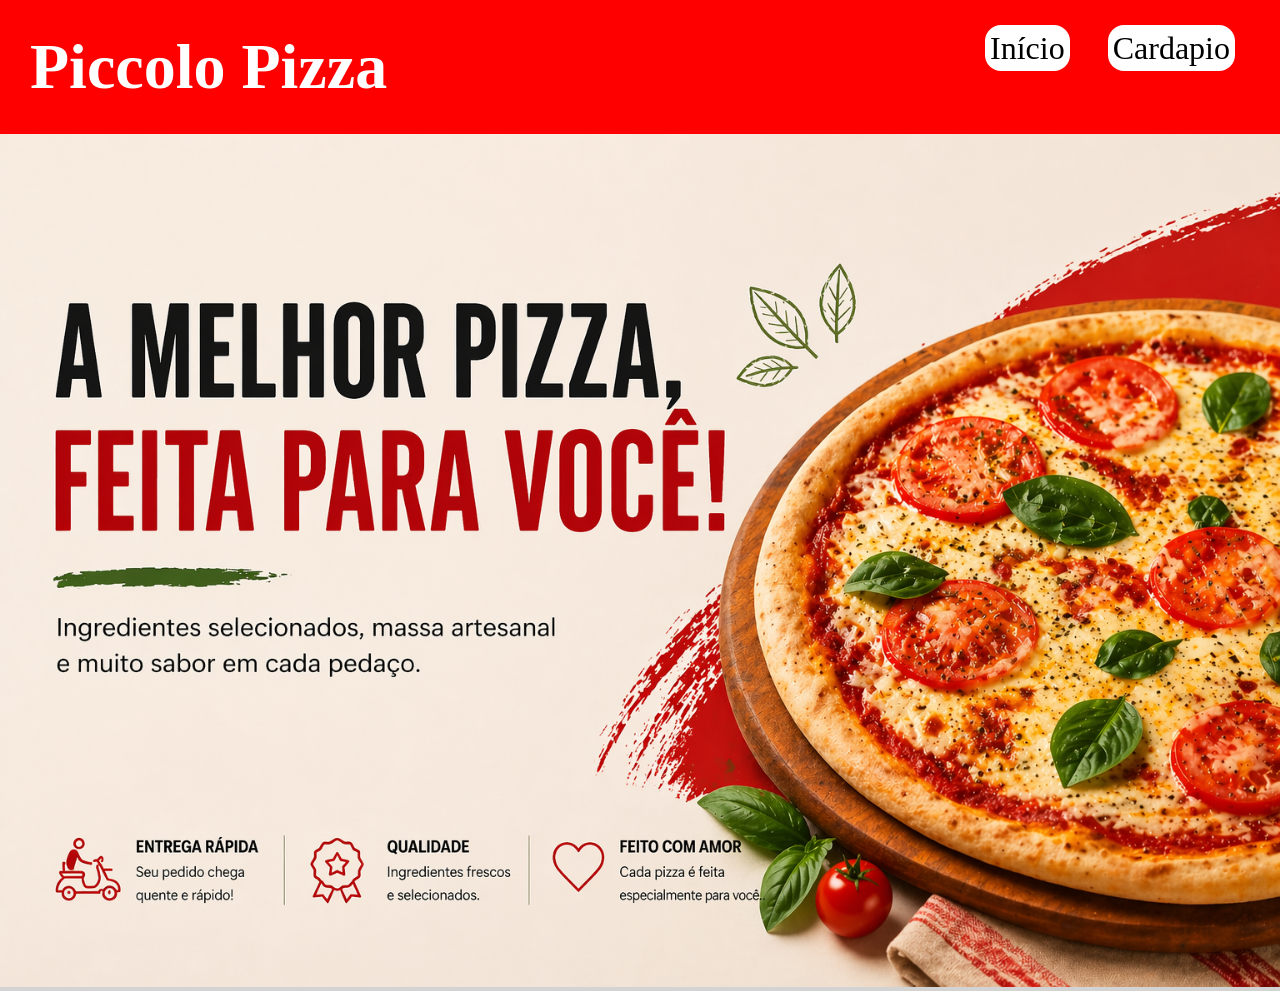
<file: Projeto/index/index.html>
<!DOCTYPE html>
<html lang="en">
<head>
    <meta charset="UTF-8">
    <meta name="viewport" content="width=device-width, initial-scale=1.0">
    <title>Site de Pizzaria</title>
    <link rel="stylesheet" href="../styles/style.css">
</head>
<body>
    <header class="conteiner">
    <h1>Piccolo Pizza</h1>
    <div class="links">
    <nav>
      <a href="../index/index.html">Início</a>
      <a href="../index/catalogo.html">Cardapio</a>
    </nav>
    </header>

    <div class="banner">

    <img src="../imgs/img1.png" alt="" width="100%" height="10%">
    
    </div>
    

</body>
</html>
</file>
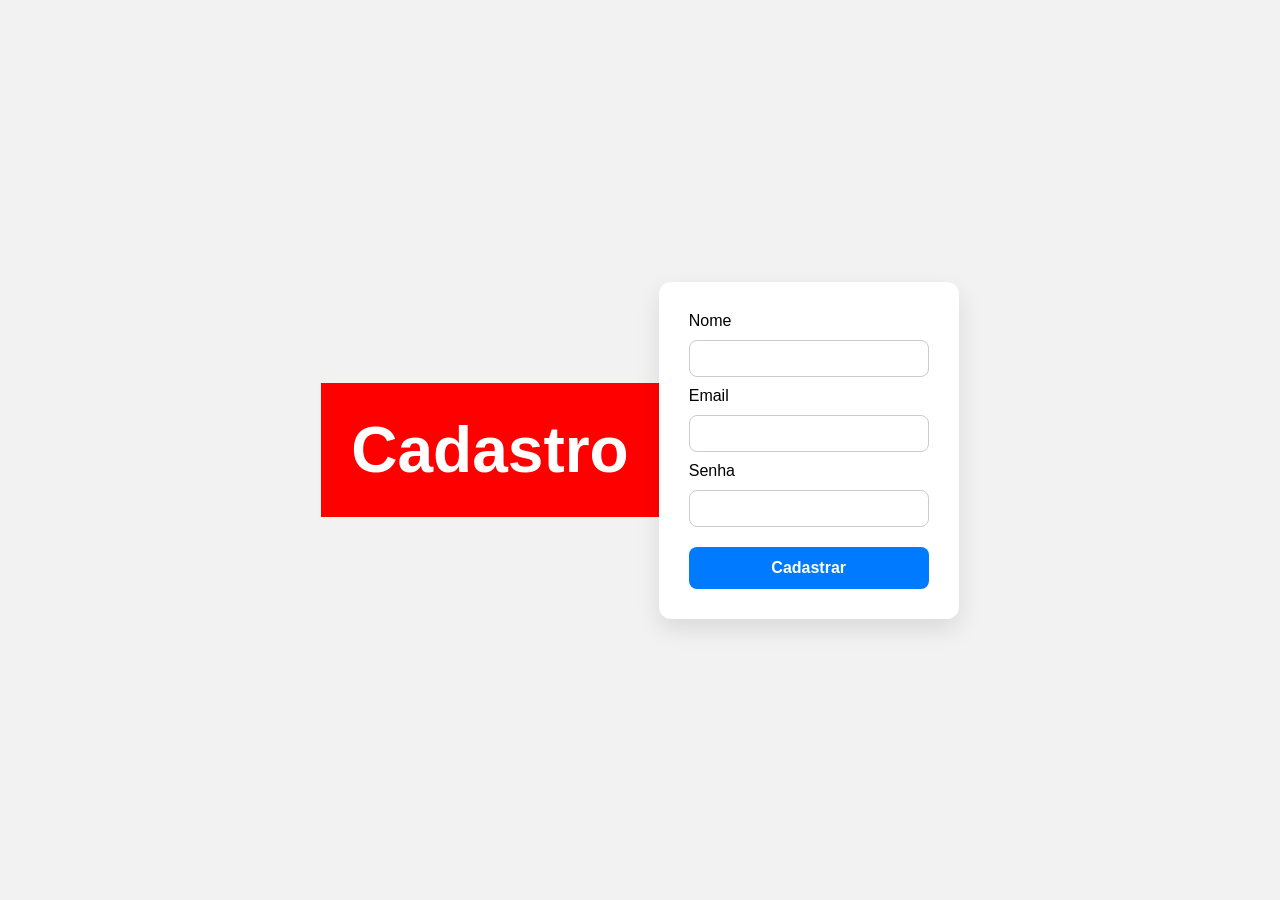
<file: Projeto/index/cadastro.html>
<!DOCTYPE html>
<html lang="pt-br">
<head>
    <meta charset="UTF-8">
    <title>Cadastro</title>
    <meta name="viewport" content="width=device-width, initial-scale=1.0">
    <title>Document</title>
    <link rel="stylesheet" href="../styles/cadastro.css">
</head>
<body>
  <header class="conteiner">
    <h1>Cadastro</h1>
  </header>

  <form class="form">
    <label>Nome</label>
    <input type="text" required>
    <label>Email</label>
    <input type="email" required>

    <label>Senha</label>
    <input type="password" required>

    <a href="../index/index.html">Cadastrar</a>
  </form>
</body>
</html>
</file>
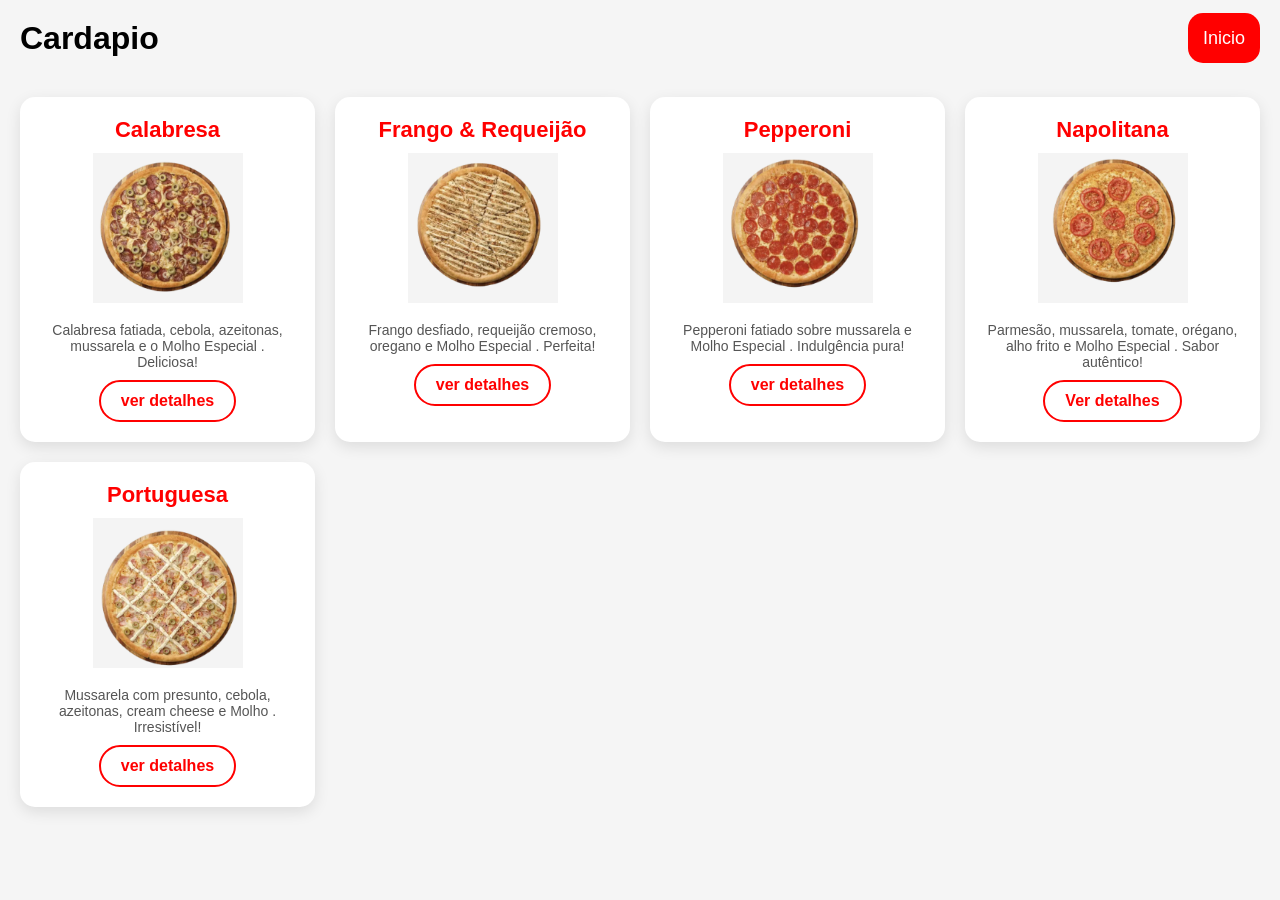
<file: Projeto/index/catalogo.html>
<!DOCTYPE html>
<html lang="en">

<head>
    <meta charset="UTF-8">
    <meta name="viewport" content="width=device-width, initial-scale=1.0">
    <title>catalogo</title>
    <link rel="stylesheet" href="../styles/catalogo.css">
</head>

<body>
    <header class="conteiner">
        <h1>Cardapio</h1>
        <nav class="links">
            <a href="index.html">Inicio</a>
        </nav>
    </header>

    <section class="cards">
        <div class="card">
            <h1>Calabresa</h1>
            <img src="../imgs/Screenshot 2026-04-21 162252.png" alt="">
            <p>Calabresa fatiada, cebola, azeitonas, mussarela e o Molho Especial . Deliciosa!</p>
            <a href="../pages/produto1.html">ver detalhes</a>
        </div>

        <div class="card">
            <h1>Frango & Requeijão</h1>
            <img src="../imgs/Screenshot 2026-04-21 162309.png" alt="">
            <p>Frango desfiado, requeijão cremoso, oregano e Molho Especial . Perfeita!</p>
            <a href="../pages/produto2.html">ver detalhes</a>
        </div>

        <div class="card">
            <h1>Pepperoni</h1>
            <img src="../imgs/Screenshot 2026-04-21 162323.png" alt="">
            <p>Pepperoni fatiado sobre mussarela e Molho Especial . Indulgência pura!</p>
            <a href="../pages/produto3.html">ver detalhes</a>
        </div>

        <div class="card">
            <h1>Napolitana</h1>
            <img src="../imgs/Screenshot 2026-04-21 162336.png" alt="">
            <p>Parmesão, mussarela, tomate, orégano, alho frito e Molho Especial . Sabor autêntico!</p>
            <a href="../pages/produto4.html">Ver detalhes</a>
        </div>

        <div class="card">
            <h1>Portuguesa</h1>
            <img src="../imgs/Screenshot 2026-04-21 162347.png" alt="">
            <p>Mussarela com presunto, cebola, azeitonas, cream cheese e Molho . Irresistível!</p>
            <a href="../pages/produto5.html">ver detalhes</a>
        </div>
    </section>

</body>

</html>
</file>
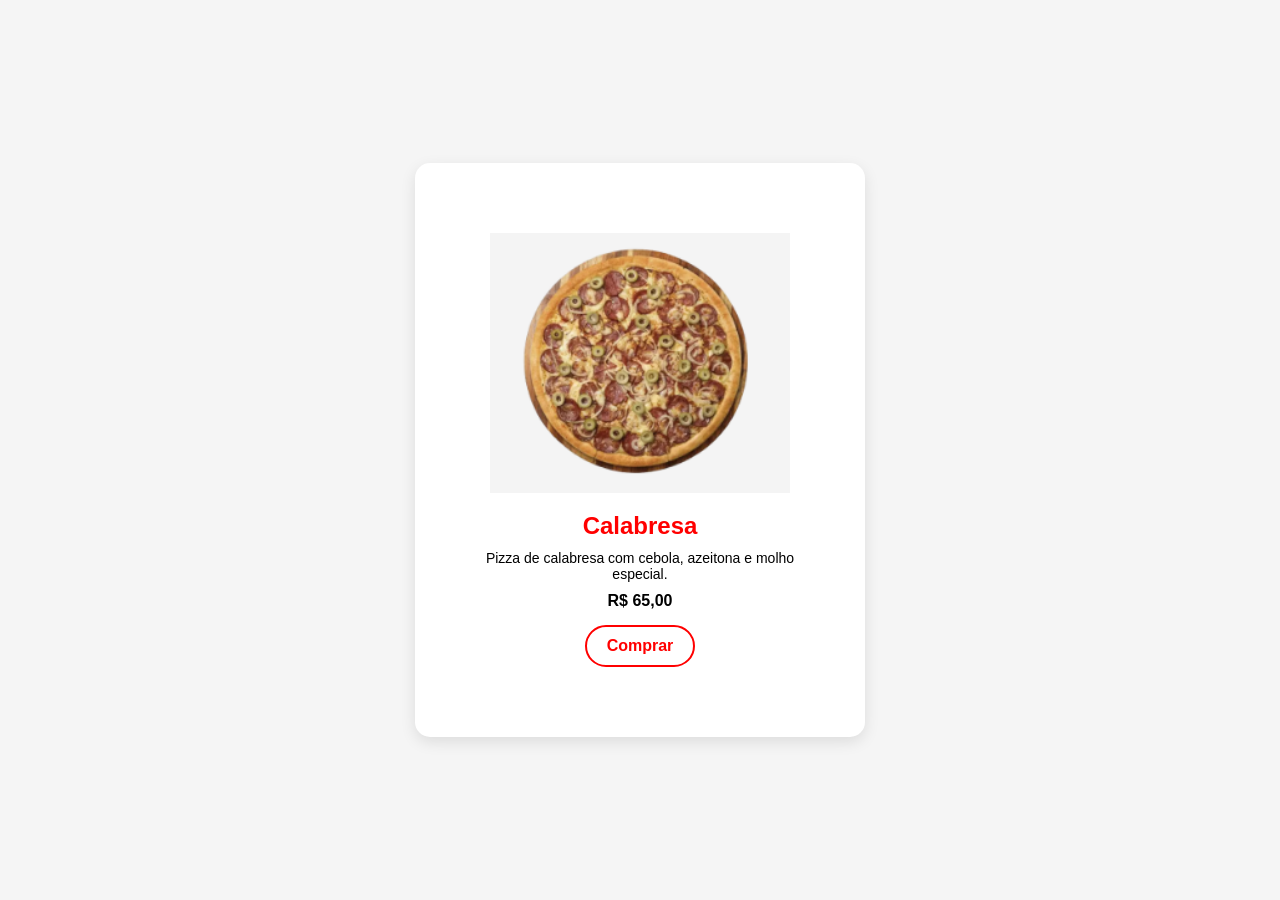
<file: Projeto/pages/produto1.html>
<!DOCTYPE html>
<html lang="pt-br">
<head>
    <meta charset="UTF-8">
    <meta name="viewport" content="width=device-width, initial-scale=1.0">
    <title>Produto</title>
    <link rel="stylesheet" href="../styles/Produtos.css">
</head>

<body>

    <div class="container">
        <div class="card">
            <img src="../imgs/Screenshot 2026-04-21 162252.png" alt="">
            <h2>Calabresa</h2>
            <p>Pizza de calabresa com cebola, azeitona e molho especial.</p>
            <span>R$ 65,00</span>
            <a href="../index/cadastro.html">Comprar</a>
        </div>
    </div>

</body>
</html>
</file>
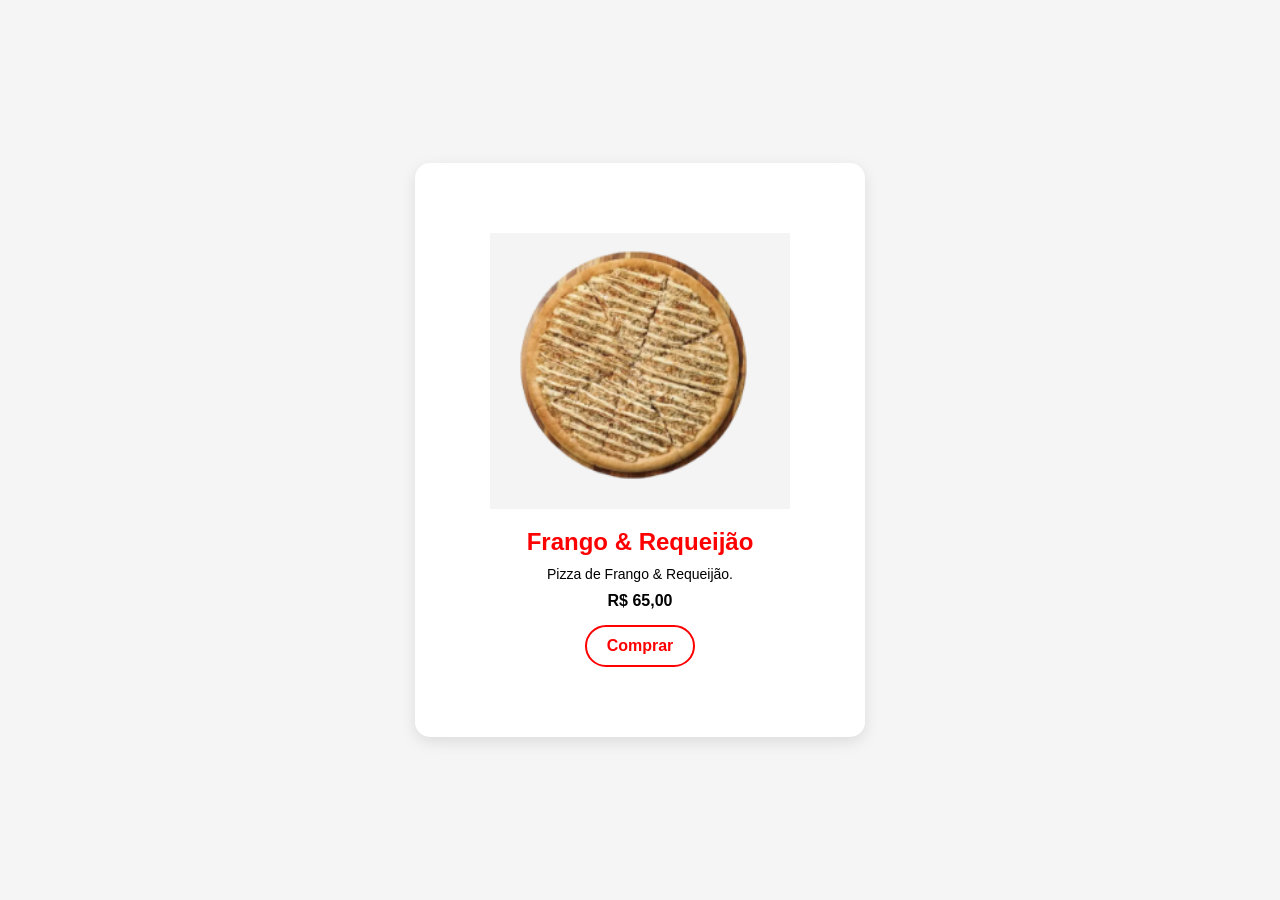
<file: Projeto/pages/produto2.html>
<!DOCTYPE html>
<html lang="pt-br">
<head>
    <meta charset="UTF-8">
    <meta name="viewport" content="width=device-width, initial-scale=1.0">
    <title>Produto</title>
    <link rel="stylesheet" href="../styles/Produtos.css">
</head>

<body>

    <div class="container">
        <div class="card">
            <img src="../imgs/Screenshot 2026-04-21 162309.png" alt="">
            <h2>Frango & Requeijão</h2>
            <p>Pizza de Frango & Requeijão.</p>
            <span>R$ 65,00</span>
            <a href="../index/cadastro.html">Comprar</a>
        </div>
    </div>

</body>
</html>
</file>
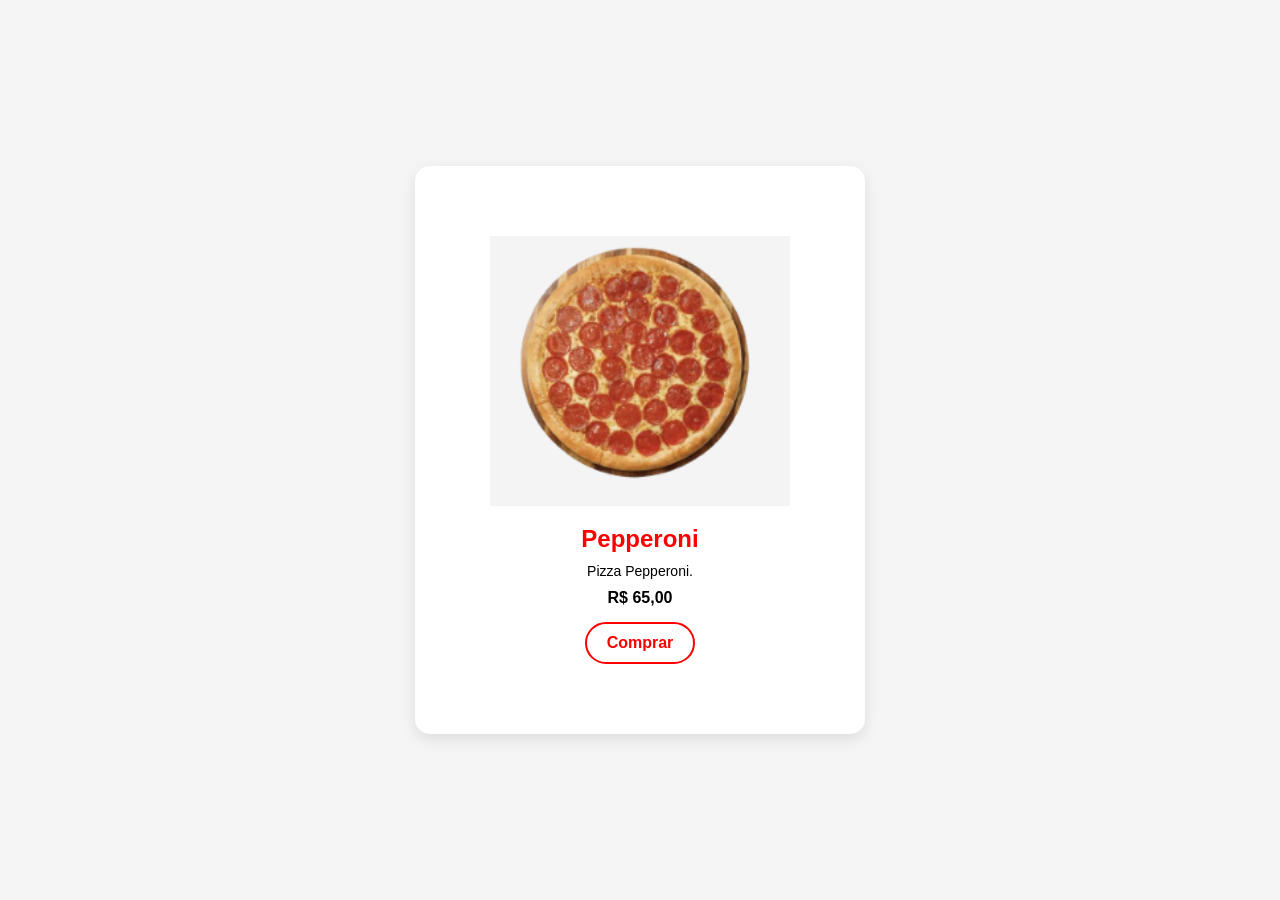
<file: Projeto/pages/produto3.html>
<!DOCTYPE html>
<html lang="pt-br">
<head>
    <meta charset="UTF-8">
    <meta name="viewport" content="width=device-width, initial-scale=1.0">
    <title>Produto</title>
    <link rel="stylesheet" href="../styles/Produtos.css">
</head>

<body>

    <div class="container">
        <div class="card">
            <img src="../imgs/Screenshot 2026-04-21 162323.png" alt="">
            <h2>Pepperoni</h2>
            <p>Pizza Pepperoni.</p>
            <span>R$ 65,00</span>
            <a href="../index/cadastro.html">Comprar</a>
        </div>
    </div>

</body>
</html>
</file>
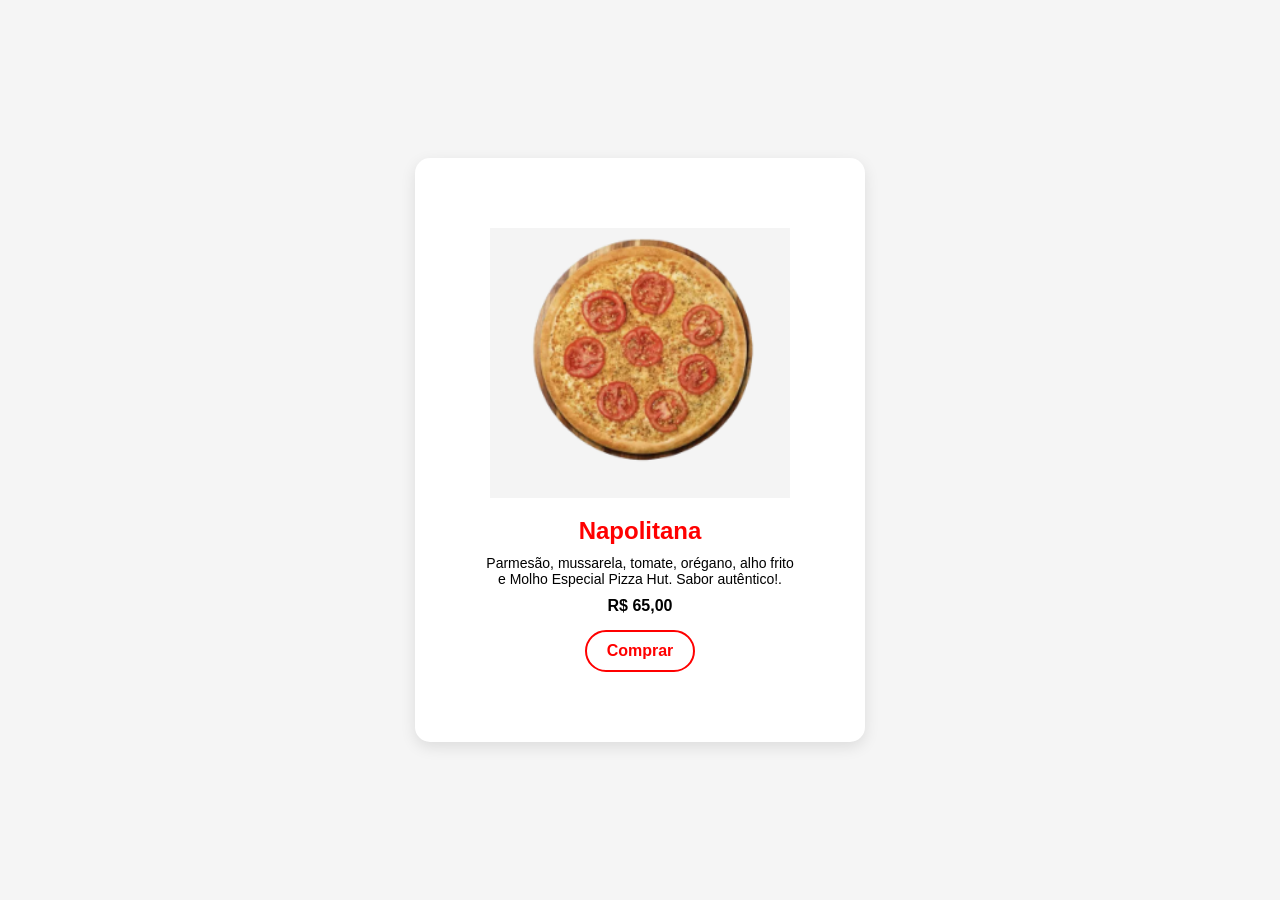
<file: Projeto/pages/produto4.html>
<!DOCTYPE html>
<html lang="pt-br">
<head>
    <meta charset="UTF-8">
    <meta name="viewport" content="width=device-width, initial-scale=1.0">
    <title>Produto</title>
    <link rel="stylesheet" href="../styles/Produtos.css">
</head>

<body>

    <div class="container">
        <div class="card">
            <img src="../imgs/Screenshot 2026-04-21 162336.png" alt="">
            <h2>Napolitana</h2>
            <p>Parmesão, mussarela, tomate, orégano, alho frito e Molho Especial Pizza Hut. Sabor autêntico!.</p>
            <span>R$ 65,00</span>
            <a href="../index/cadastro.html">Comprar</a>
        </div>
    </div>

</body>
</html>
</file>
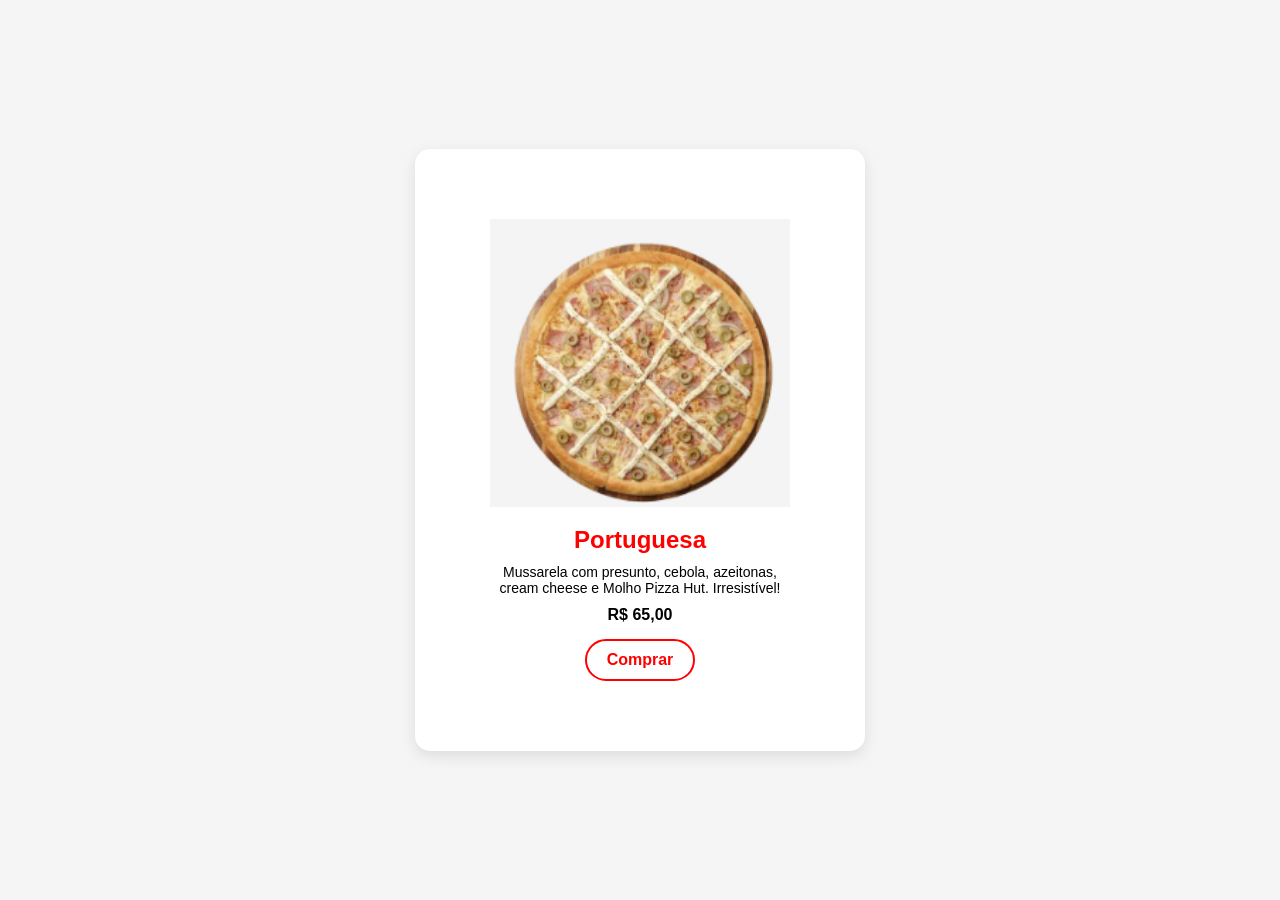
<file: Projeto/pages/produto5.html>
<!DOCTYPE html>
<html lang="pt-br">
<head>
    <meta charset="UTF-8">
    <meta name="viewport" content="width=device-width, initial-scale=1.0">
    <title>Produto</title>
    <link rel="stylesheet" href="../styles/Produtos.css">
</head>

<body>

    <div class="container">
        <div class="card">
            <img src="../imgs/Screenshot 2026-04-21 162347.png" alt="">
            <h2>Portuguesa</h2>
            <p>Mussarela com presunto, cebola, azeitonas, cream cheese e Molho Pizza Hut. Irresistível!</p>
            <span>R$ 65,00</span>
            <a href="../index/cadastro.html">Comprar</a>
        </div>
    </div>

</body>
</html>
</file>
<file: Projeto/styles/style.css>
* {
    margin: 0;
    padding: 0;
    box-sizing: border-box;
}
body{
    background-color: lightgrey;
   

}
.conteiner{
    display: flex;
    padding: 30px;
    background-color:red;
    color: white;
    justify-content: space-between;
    font-size: xx-large;

}
.links a{
    color: black;
    border-radius: 1rem;
    margin: 15px;
    padding: 5px;
    background-color: white;
    text-decoration: none;

}

@media (max-width: 600px) {

  .conteiner {
    flex-direction: column;
    text-align: center;
  }

  .links {
    display: flex;
    flex-direction: column;
    gap: 10px;
  }

}
</file>
<file: Projeto/styles/cadastro.css>
* {
    margin: 0;
    padding: 0;
    box-sizing: border-box;
}
body{
    background-color: lightgrey;
}
.conteiner{
    display: flex;
    padding: 30px;
    background-color:red;
    color: white;
    justify-content: space-between;
    font-size: xx-large;

}
.links a{
    color: black;
    border-radius: 1rem;
    margin: 15px;
    padding: 5px;
    background-color: lightgray;
    text-decoration: none;

}

body {
  margin: 0;
  padding: 0;
  font-family: Arial, sans-serif;
  background: #f2f2f2;

  display: flex;
  justify-content: center;
  align-items: center;
  height: 100vh;
}

.form {
  background: #fff;
  padding: 30px;
  border-radius: 12px;
  width: 300px;

  display: flex;
  flex-direction: column;
  gap: 10px;

  box-shadow: 0 10px 25px rgba(0,0,0,0.1);
}

h1 {
  text-align: center;
}

input {
  padding: 10px;
  border-radius: 8px;
  border: 1px solid #ccc;
  outline: none;
}

input:focus {
  border-color: #007bff;
}

a{
  text-align: center;
  text-decoration: none;
  margin-top: 10px;
  padding: 12px;
  border: none;
  border-radius: 8px;
  background: #007bff;
  color: white;
  font-weight: bold;
  cursor: pointer;
}

button:hover {
  background: #0056b3;
}

@media (max-width: 600px) {

  .form {
    width: 90%;
  }

  .conteiner {
    flex-direction: column;
    text-align: center;
  }

}
</file>
<file: Projeto/styles/catalogo.css>
* {
    margin: 0;
    padding: 0;
    box-sizing: border-box;
    font-family: Arial, Helvetica, sans-serif;
}

body {
    background-color: #f5f5f5;
}

.conteiner {
    display: flex;
    justify-content: space-between;
    align-items: center;
    padding: 20px;
}

.conteiner a {
    text-decoration: none;
    color: white;
    padding: 15px;
    background-color: red;
    border-radius: 15px ;
    font-size: large;
}

.cards {
    display: grid;
    grid-template-columns: repeat(auto-fit, minmax(250px, 1fr));
    gap: 20px;
    padding: 20px;
}

.card {
    background: #fff;
    border-radius: 15px;
    padding: 20px;
    text-align: center;
    box-shadow: 0 5px 15px rgba(0,0,0,0.1);
}

.card img {
    width: 150px;
    height: 150px;
    object-fit: cover;
    margin-bottom: 15px;
}

.card h1 {
    color: red;
    font-size: 22px;
    margin-bottom: 10px;
}

.card p {
    font-size: 14px;
    color: #555;
    margin-bottom: 10px;

    word-wrap: break-word;
    overflow-wrap: break-word;
}

.card a {
    display: inline-block;
    padding: 10px 20px;
    border: 2px solid red;
    border-radius: 25px;
    text-decoration: none;
    color: red;
    font-weight: bold;
    transition: 0.3s;
}

.card a:hover {
    background-color: red;
    color: white;
}

@media (max-width: 600px) {

  .conteiner {
    flex-direction: column;
    align-items: center;
    text-align: center;
  }

  .cards {
    grid-template-columns: 1fr; /* 1 card por linha */
  }

}
</file>
<file: Projeto/styles/Produtos.css>
* {
    margin: 0;
    padding: 0;
    box-sizing: border-box;
    font-family: Arial, Helvetica, sans-serif;
}

body {
    background-color: #f5f5f5;
}


.container {
    display: flex;
    justify-content: center;
    align-items: center;
    height: 100vh; 
}


.card {
    background: white;
    padding: 70px;
    border-radius: 15px;
    text-align: center;
    width: 450px;
    box-shadow: 0 5px 15px rgba(0,0,0,0.1);
}


.card img {
    width: 300px;
    margin-bottom: 15px;
    
}


.card h2 {
    color: red;
    margin-bottom: 10px;
}


.card p {
    font-size: 14px;
    margin-bottom: 10px;
}


.card span {
    display: block;
    font-weight: bold;
    margin-bottom: 15px;
}


.card a {
    display: inline-block;
    padding: 10px 20px;
    border: 2px solid red;
    border-radius: 25px;
    text-decoration: none;
    color: red;
    font-weight: bold;
}

.card a:hover {
    background: red;
    color: white;
}

@media (max-width: 600px) {

  .card {
    width: 90%;
    padding: 20px;
  }

  .card img {
    width: 100%;
  }

}
</file>
